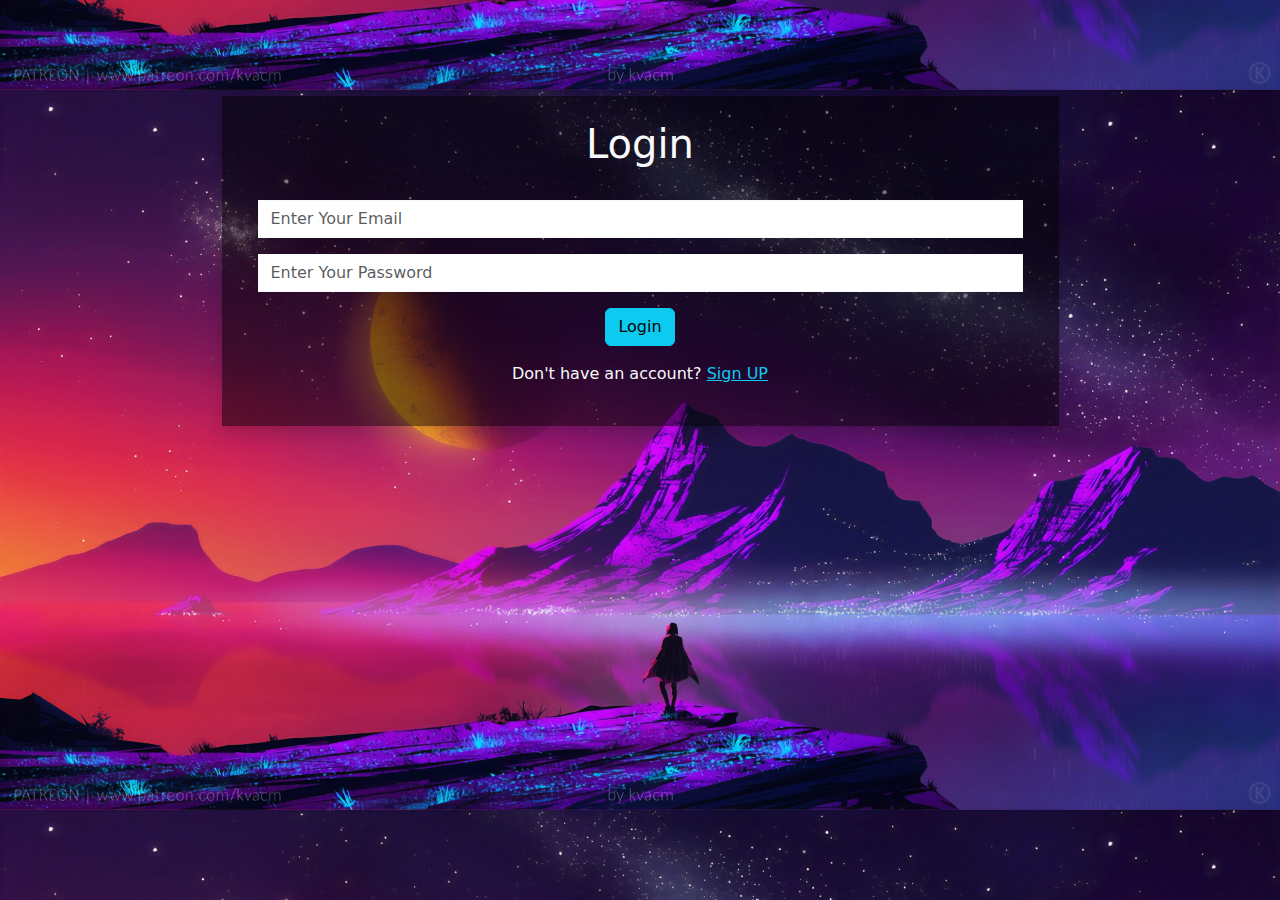
<file: index.html>
<!DOCTYPE html>
<html lang="en">

<head>
    <meta charset="UTF-8">
    <meta name="viewport" content="width=device-width, initial-scale=1.0">
    <title>Smart Login</title>
    <link rel="shortcut icon" href="images/login.png" type="image/x-icon">
    <link rel="stylesheet" href="css/all.min.css">
    <link rel="stylesheet" href="css/bootstrap.min.css">
    <link rel="stylesheet" href="css/style.css">

    <script src="js/bootstrap.bundle.min.js"></script>
</head>

<body>

    <div class="container vh-100 pt-5 hero">
        <div class="mx-auto w-75 bg-black bg-opacity-50 shadow py-4 mt-5">
            <h1 class="text-center text-light">Login</h1>
            <form class="mt-3 row gy-3 px-5">
                <input
                    class="form-control border border-1 border-light rounded-0 focus-ring focus-ring-light placeholder-glow"
                    placeholder="Enter Your Email" type="email" id="loginEmail">
                <input
                    class="form-control border border-1 border-light rounded-0 focus-ring focus-ring-light placeholder-glow"
                    placeholder="Enter Your Password" type="password" id="loginPassword">
                    <div class="alert alert-danger text-danger d-none loginValidation">
                        Wrong email or password!
                    </div>
                <button class="btn btn-info w-auto mx-auto" id="loginButton" type="button">Login</button>
            </form>
            <p class="text-center text-light mt-3">Don't have an account? <a class="link-info" href="signUp.html">Sign UP</a></p>
        </div>
    </div>

    <script src="js/index.js"></script>
</body>

</html>
</file>
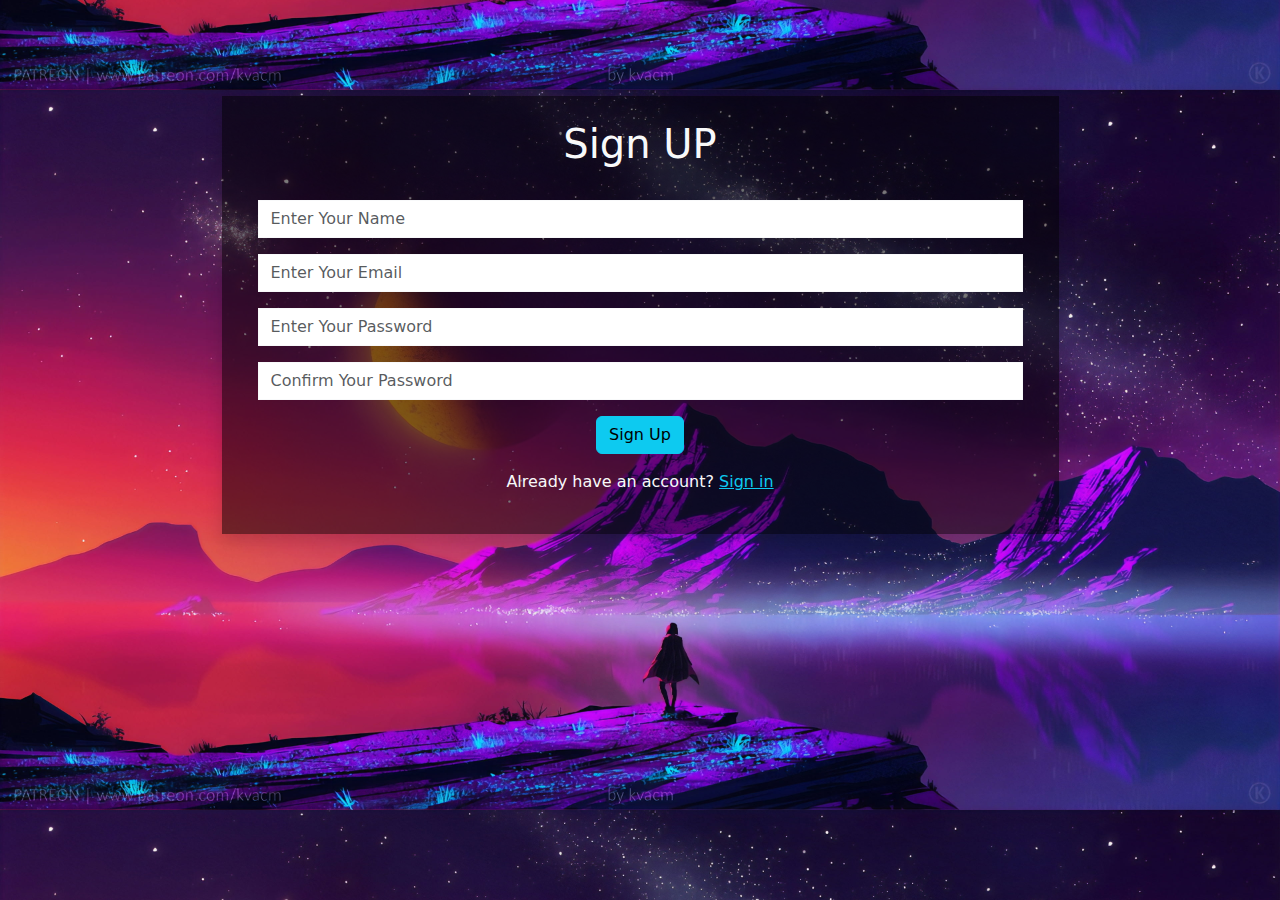
<file: signUp.html>
<!DOCTYPE html>
<html lang="en">

<head>
    <meta charset="UTF-8">
    <meta name="viewport" content="width=device-width, initial-scale=1.0">
    <title>Smart Login</title>
    <link rel="shortcut icon" href="images/login.png" type="image/x-icon">
    <link rel="stylesheet" href="css/all.min.css">
    <link rel="stylesheet" href="css/bootstrap.min.css">
    <link rel="stylesheet" href="css/style.css">

    <script src="js/bootstrap.bundle.min.js"></script>
</head>

<body>

    <div class="container vh-100 pt-5 hero">
        <div class="mx-auto w-75 bg-black bg-opacity-50 shadow py-4 mt-5">
            <h1 class="text-center text-light">Sign UP</h1>
            <form class="mt-3 row gy-3 px-5">
                <input
                    class="form-control border border-1 border-light rounded-0 focus-ring focus-ring-light placeholder-glow"
                    placeholder="Enter Your Name" type="text" id="signUpName">
                <div class="alert alert-danger text-danger d-none signUpName">
                    Name Can not be Empty!
                </div>
                <input
                    class="form-control border border-1 border-light rounded-0 focus-ring focus-ring-light placeholder-glow"
                    placeholder="Enter Your Email" type="email" id="signUpEmail">
                <div class="alert alert-danger text-danger d-none signUpEmail">

                </div>
                <input
                    class="form-control border border-1 border-light rounded-0 focus-ring focus-ring-light placeholder-glow"
                    placeholder="Enter Your Password" type="password" id="signUpPassword">
                <div class="alert alert-danger text-danger d-none signUpPassword">
                    Password must be at least 6 characters and contain 1 capital letter!
                </div>
                <input
                    class="form-control border border-1 border-light rounded-0 focus-ring focus-ring-light placeholder-glow"
                    placeholder="Confirm Your Password" type="password" id="confirmSignUpPassword">
                <div class="alert alert-danger text-danger d-none confirmSignUpPassword">
                    Password doesn't match!
                </div>
                <button class="btn btn-info w-auto mx-auto" type="button" id="signUpButton">Sign Up</button>
                <div class="alert alert-success text-success d-none signUpSuccess d-none">
                    Account created successfully
                </div>
            </form>
            <p class="text-center text-light mt-3">Already have an account? <a class="link-info" href="index.html">Sign
                    in</a></p>
        </div>
    </div>

    <script src="js/signUp.js"></script>
</body>

</html>
</file>
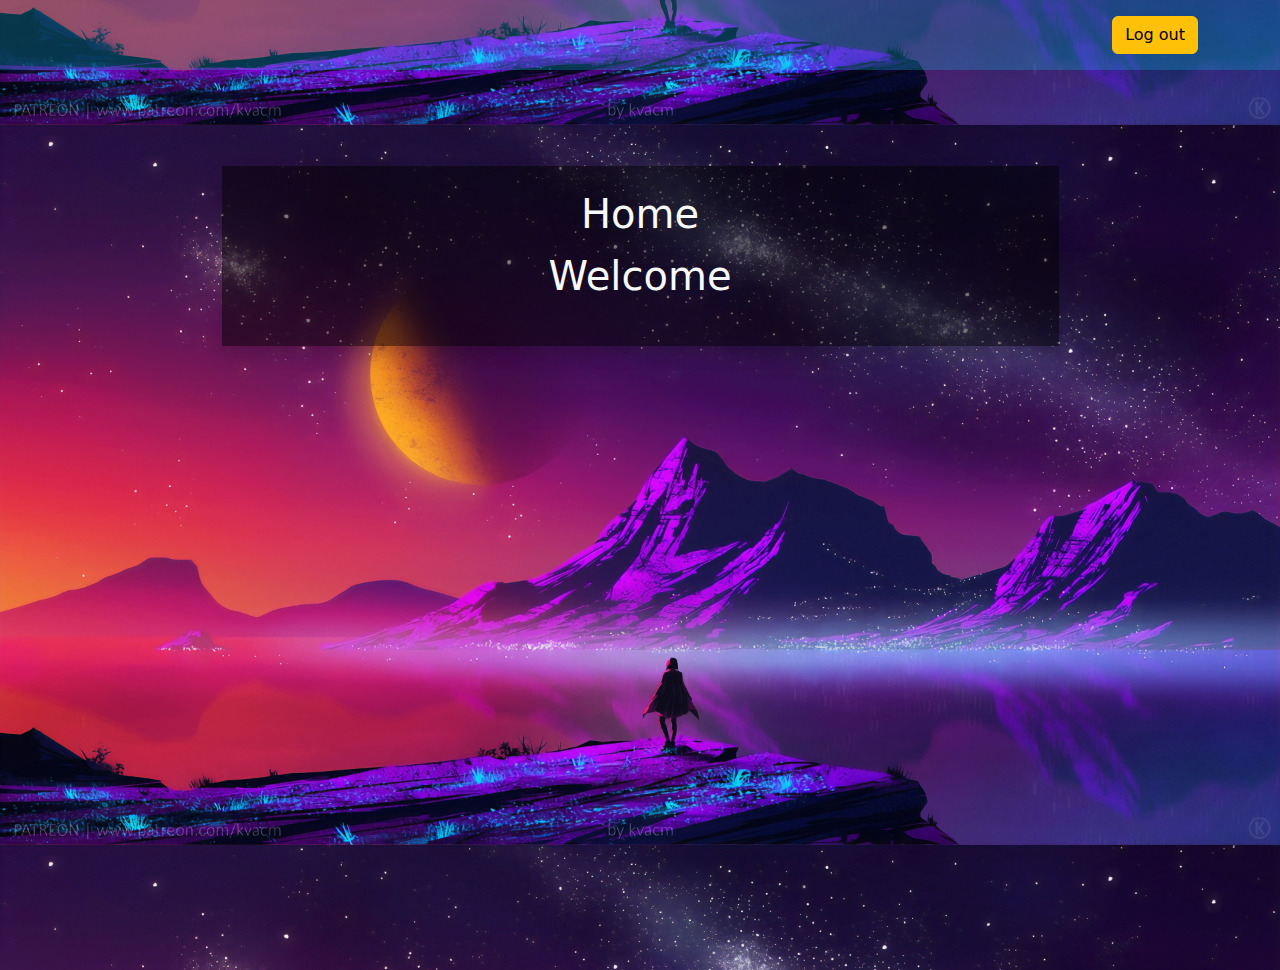
<file: welcome.html>
<!DOCTYPE html>
<html lang="en">

<head>
    <meta charset="UTF-8">
    <meta name="viewport" content="width=device-width, initial-scale=1.0">
    <title>Smart Login</title>
    <link rel="shortcut icon" href="images/login.png" type="image/x-icon">
    <link rel="stylesheet" href="css/all.min.css">
    <link rel="stylesheet" href="css/bootstrap.min.css">
    <link rel="stylesheet" href="css/style.css">

    <script src="js/bootstrap.bundle.min.js"></script>
</head>

<body>

    <div class="container-fluid bg-info bg-opacity-25 fs-1 py-3">
        <div class="container">
            <button type="button" id="logoutButton" class="btn btn-warning ms-auto d-block">Log out</button>
        </div>
    </div>
    <div class="container vh-100 pt-5 hero">
        <div class="mx-auto w-75 bg-black bg-opacity-50 shadow py-4 mt-5">
            <h1 class="text-center text-light">Home</h1>
            <p class="text-center text-light fs-1">Welcome <span class="text-info" id="userName"></span></p>
        </div>
    </div>

    <script src="js/welcome.js"></script>
</body>

</html>
</file>
<file: css/style.css>
body {
    background-image: url(../images/hero.jpg);
    background-position: center center;
    background-size: 100%;
}
</file>
